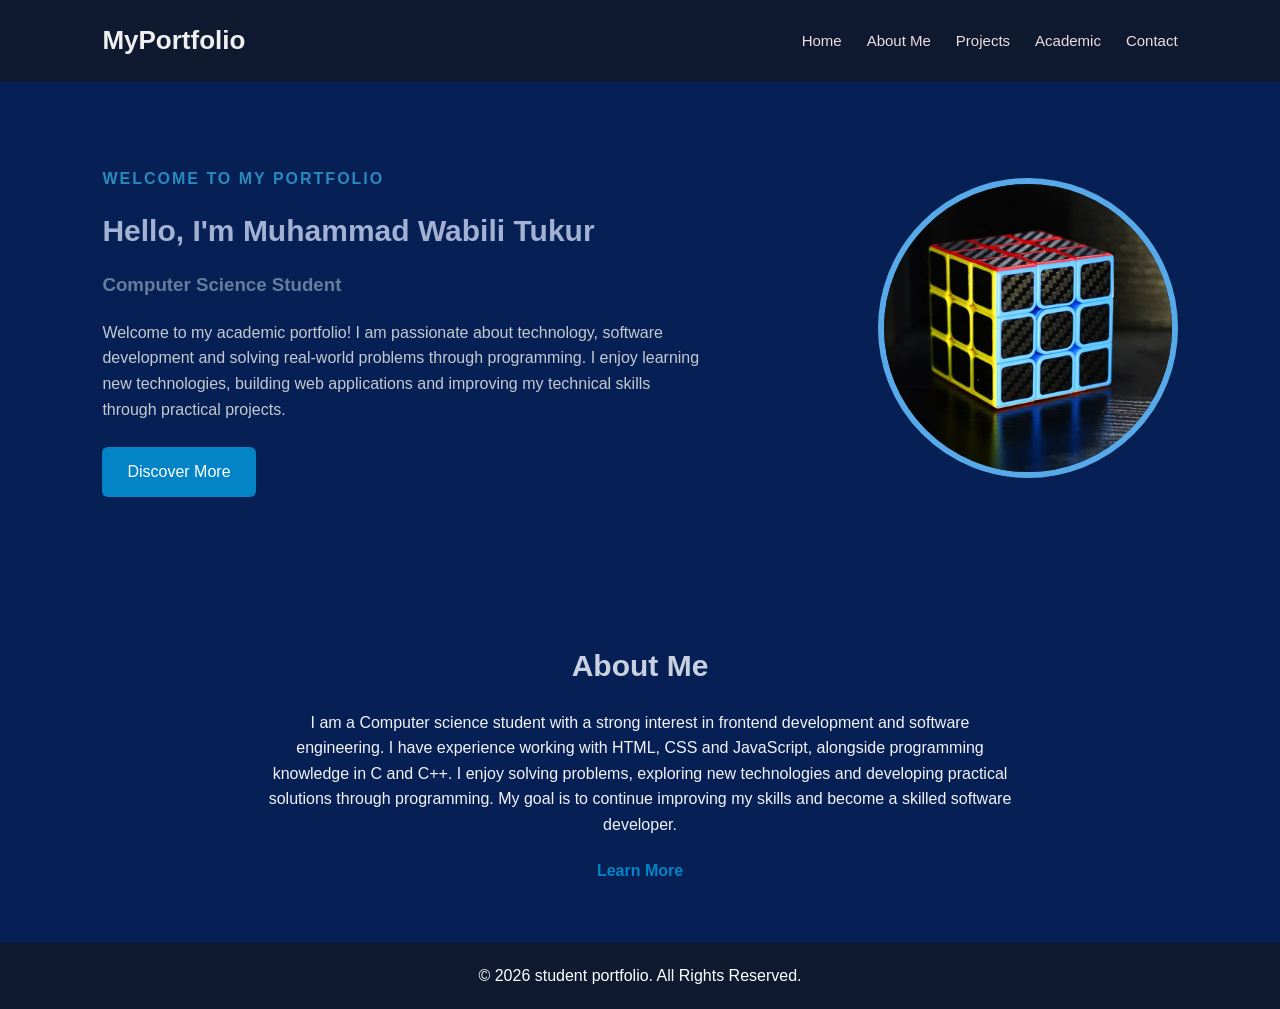
<file: index.html>
<!DOCTYPE html>
<html lang="en">
<head>
    <meta charset="UTF-8">
    <meta name="viewport" content="width=device-width, initial-scale=1.0">
    <meta name="description" content="Student academic portfolio and personal profile">
    <title>Student portfolio | Home</title>

    <link rel="stylesheet" href="css/style.css">
</head>
<body>
    <!--website Header-->
    <header>
        <nav>
            <h2>MyPortfolio</h2>

            <ul>
                <li><a href="index.html">Home</a></li>
                <li><a href="about.html">About Me</a></li>
                <li><a href="projects.html">Projects</a></li>
                <li><a href="planner.html">Academic</a></li>
                <li><a href="contact.html">Contact</a></li>
            </ul>
        </nav>
    </header>

    <!--Main Section-->
    <main>
        <!--Welcome Sction-->
        <section class="hero">
            <div class="hero-content">
                <p>WELCOME TO MY PORTFOLIO</p>

                <h1>Hello, I'm Muhammad Wabili Tukur</h1>

                <h3>Computer Science Student</h3>

                <p>
                    Welcome to my academic portfolio! I am passionate about
                    technology, software development and solving real-world
                    problems through programming.

                    I enjoy learning new technologies, building web applications
                    and improving my technical skills through practical projects.
                </p>

                <a href="about.html">Discover More</a>
            </div>

            <div class="hero-image">
                <img src="images/profile.jpg" alt="Student profile photograph">
            </div>
        </section>

        <!-- Biography Section -->
        
<section class="biography">
    <h2>About Me</h2>

    <p>
        I am a Computer science student with a strong interest
        in frontend development and software engineering.

        I have experience working with HTML, CSS and JavaScript,
        alongside programming knowledge in C and C++.

        I enjoy solving problems, exploring new technologies
        and developing practical solutions through programming.
        My goal is to continue improving my skills and become
        a skilled software developer.
    </p>

    <a href="about.html" class="about-link">Learn More</a>
</section>


    </main>

    <!-- Webdite Footer-->
     <footer>
        <p>&copy; 2026 student portfolio. All Rights Reserved.</p>
     </footer>
     
</body>
</html>
</file>
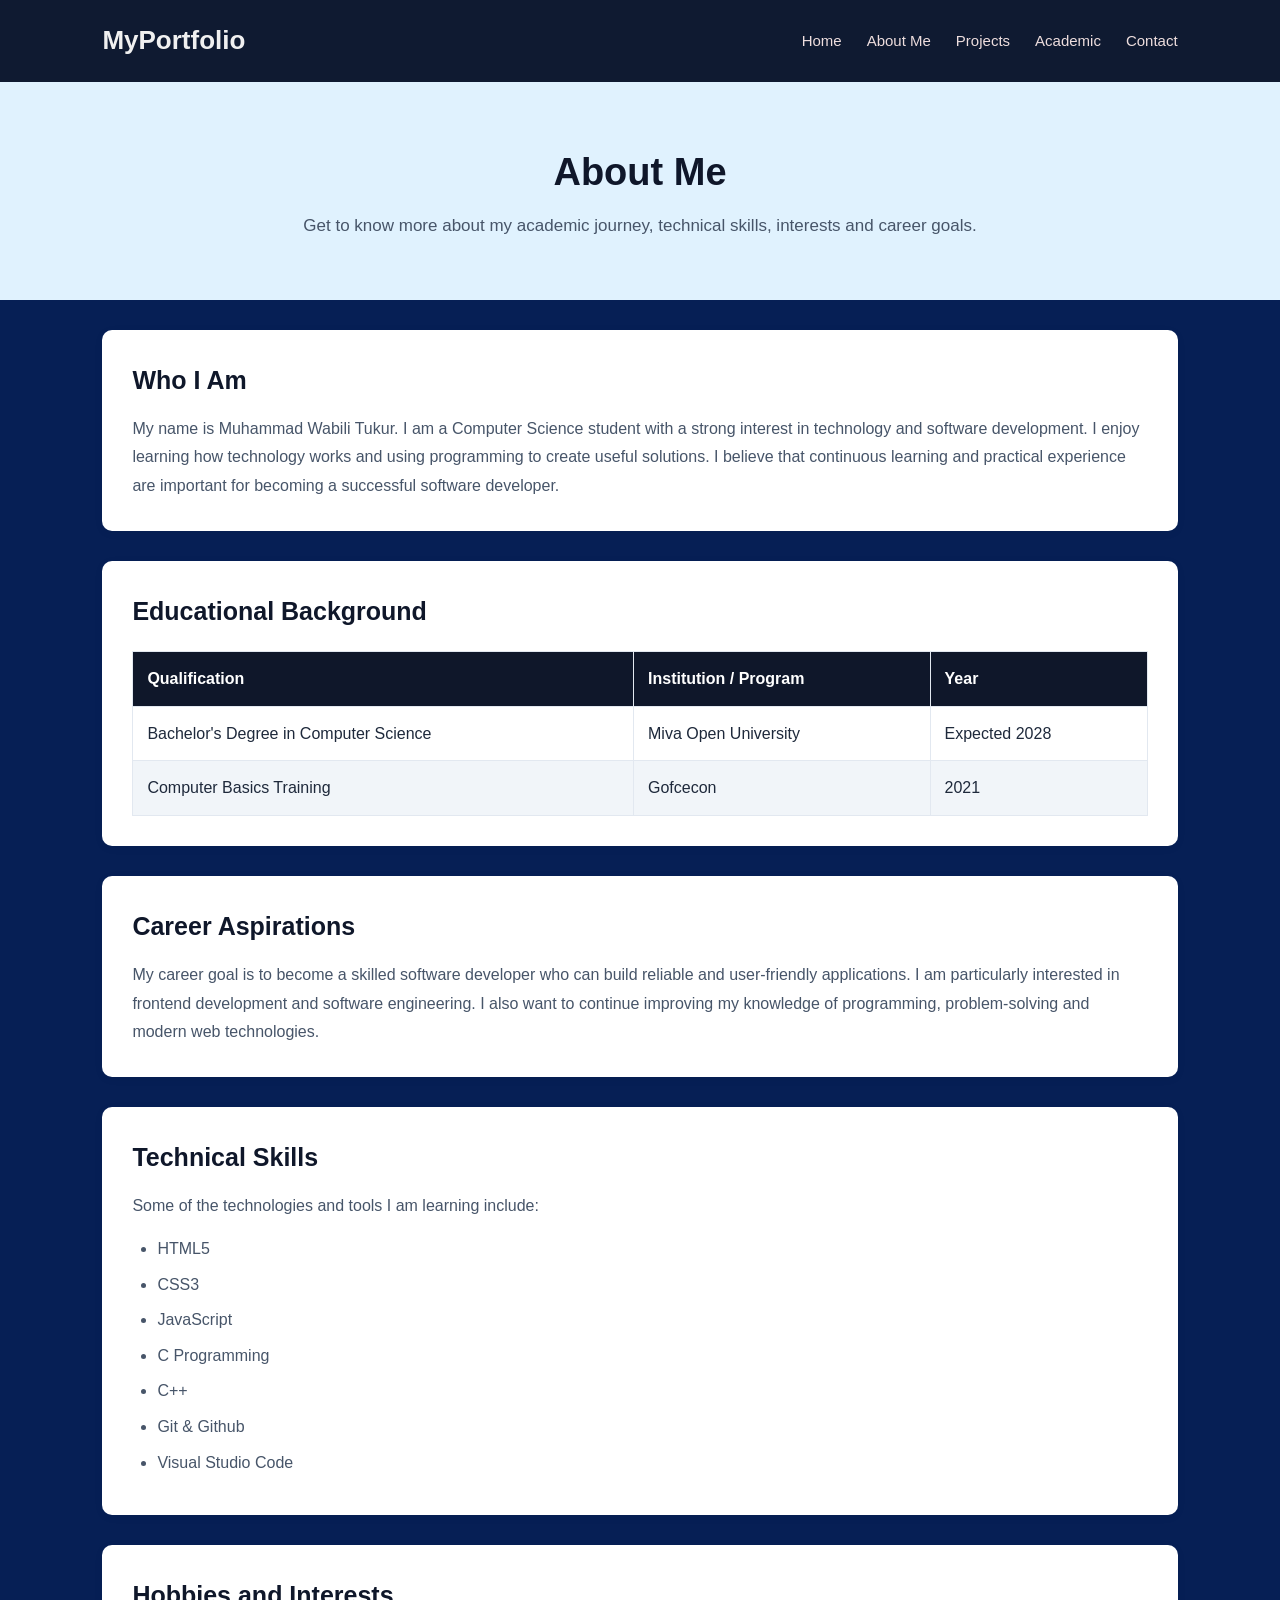
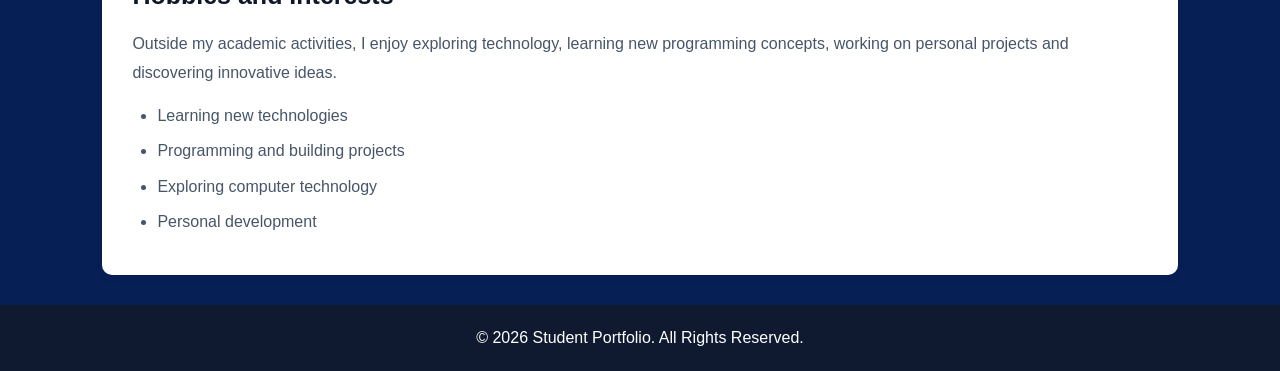
<file: about.html>
<!DOCTYPE html>
<html lang="en">

<head>
    <meta charset="UTF-8">
    <meta name="viewport" content="width=device-width, initial-scale=1.0">

    <meta name="description" content="Learn more about my education, skills, interests and career goals">

    <title>About Me | Student Portfolio</title>

    <link rel="stylesheet" href="css/style.css">
</head>

<body>

    <!-- Website Header -->
    <header>
        <nav>
            <h2>MyPortfolio</h2>

            <ul>
                <li><a href="index.html">Home</a></li>
                <li><a href="about.html">About Me</a></li>
                <li><a href="projects.html">Projects</a></li>
                <li><a href="planner.html">Academic</a></li>
                <li><a href="contact.html">Contact</a></li>
            </ul>
        </nav>
    </header>

    <main>

        <!-- Page Introduction -->
        <section class="about-hero">
            <h1>About Me</h1>

            <p>
                Get to know more about my academic journey,
                technical skills, interests and career goals.
            </p>
        </section>

        <!-- Personal Introduction -->
        <section class="about-section">
            <h2>Who I Am</h2>

            <p>
                My name is Muhammad Wabili Tukur.
                I am a Computer Science student with
                a strong interest in technology and software
                development.

                I enjoy learning how technology works and
                using programming to create useful solutions.
                I believe that continuous learning and practical
                experience are important for becoming a
                successful software developer.
            </p>
        </section>

        <!-- Educational Background -->
        <section class="about-section">
            <h2>Educational Background</h2>

            <table class="education-table">

                <thead>
                    <tr>
                        <th>Qualification</th>
                        <th>Institution / Program</th>
                        <th>Year</th>
                    </tr>
                </thead>

                <tbody>
                    <tr>
                        <td>Bachelor's Degree in Computer Science</td>
                        <td>Miva Open University</td>
                        <td>Expected 2028</td>
                    </tr>

                    <tr>
                        <td>Computer Basics Training</td>
                        <td>Gofcecon</td>
                        <td>2021</td>
                    </tr>
                </tbody>

            </table>
        </section>

        <!-- Career Aspirations -->
        <section class="about-section">
            <h2>Career Aspirations</h2>

            <p>
                My career goal is to become a skilled software
                developer who can build reliable and user-friendly
                applications.

                I am particularly interested in frontend development
                and software engineering. I also want to continue
                improving my knowledge of programming, problem-solving
                and modern web technologies.
            </p>
        </section>

        <!-- Technical Skills -->
        <section class="about-section">
            <h2>Technical Skills</h2>

            <p>Some of the technologies and tools I am learning include:</p>

            <ul class="skills-list">
                <li>HTML5</li>
                <li>CSS3</li>
                <li>JavaScript</li>
                <li>C Programming</li>
                <li>C++</li>
                <li>Git & Github</li>
                <li>Visual Studio Code</li>
            </ul>
        </section>

        <!-- Hobbies and Interests -->
        <section class="about-section">
            <h2>Hobbies and Interests</h2>

            <p>
                Outside my academic activities, I enjoy exploring
                technology, learning new programming concepts,
                working on personal projects and discovering
                innovative ideas.
            </p>

            <ul class="hobbies-list">
                <li>Learning new technologies</li>
                <li>Programming and building projects</li>
                <li>Exploring computer technology</li>
                <li>Personal development</li>
            </ul>
        </section>

    </main>

    <!-- Website Footer -->
    <footer>
        <p>&copy; 2026 Student Portfolio. All Rights Reserved.</p>
    </footer>

</body>

</html>
</file>
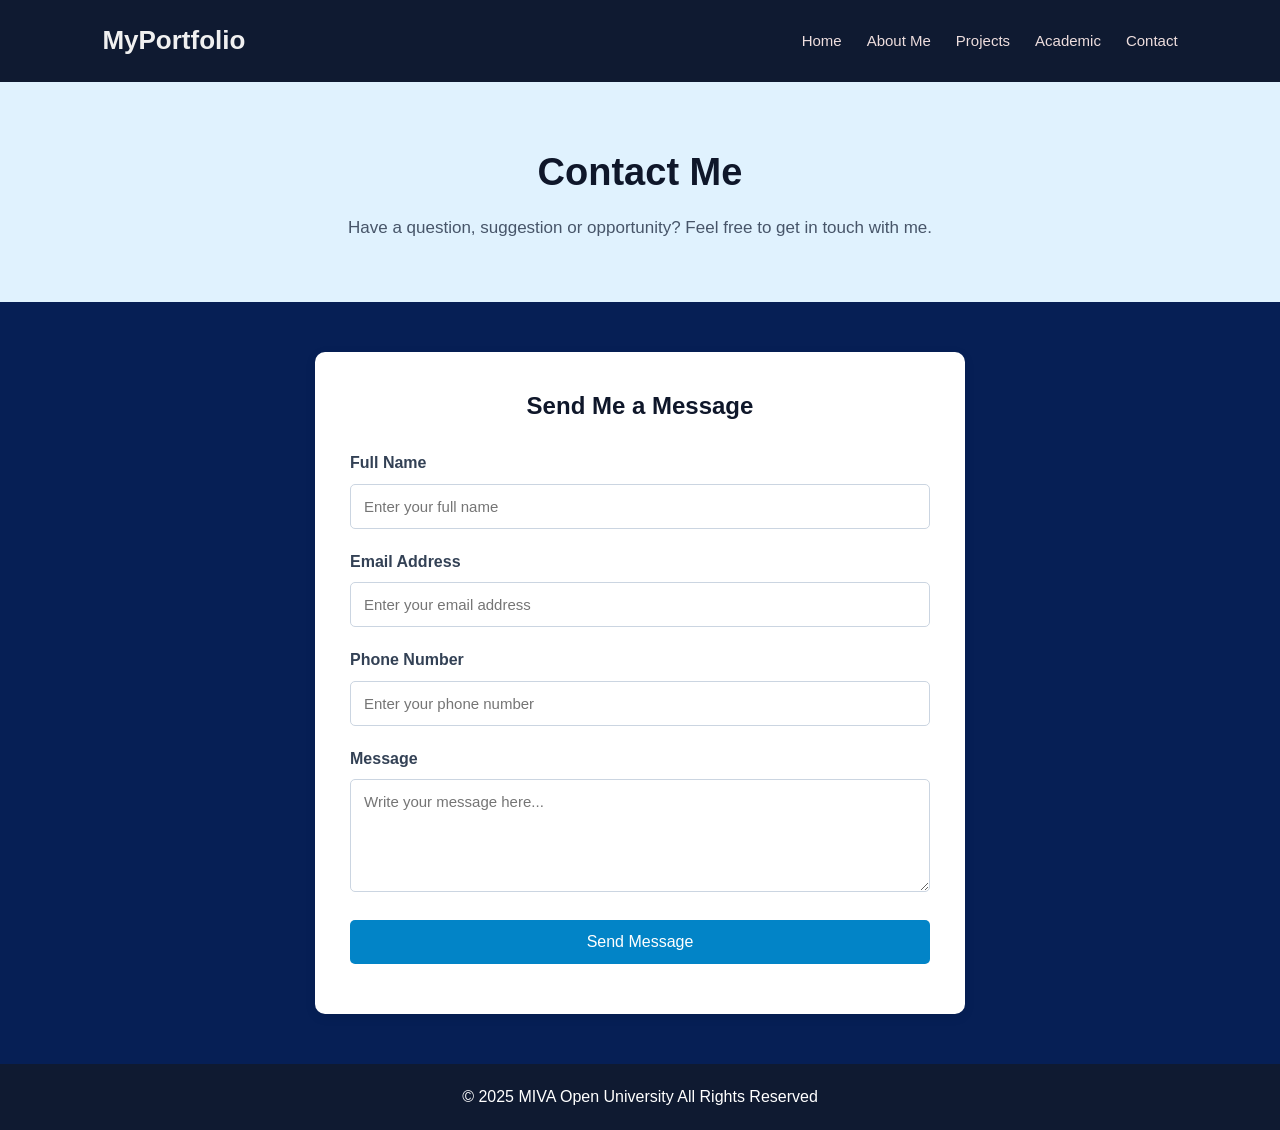
<file: contact.html>
<!DOCTYPE html>
<html lang="en">

<head>
    <meta charset="UTF-8">
    <meta name="viewport" content="width=device-width, initial-scale=1.0">

    <meta name="description" content="Contact me through my student portfolio">

    <title>Contact Me | Student Portfolio</title>

    <link rel="stylesheet" href="css/style.css">
</head>

<body>

    <!-- Website Header -->
    <header>
        <nav>
            <h2>MyPortfolio</h2>

            <ul>
                <li><a href="index.html">Home</a></li>
                <li><a href="about.html">About Me</a></li>
                <li><a href="projects.html">Projects</a></li>
                <li><a href="planner.html">Academic</a></li>
                <li><a href="contact.html">Contact</a></li>
            </ul>
        </nav>
    </header>

    <main>

        <!-- Contact Introduction -->
        <section class="contact-hero">

            <h1>Contact Me</h1>

            <p>
                Have a question, suggestion or opportunity?
                Feel free to get in touch with me.
            </p>

        </section>

        <!-- Contact Form Section -->
        <section class="contact-container">

            <h2>Send Me a Message</h2>

            <form id="contactForm">

                <!-- Name Field -->
                <div class="form-group">

                    <label for="name">Full Name</label>

                    <input
                        type="text"
                        id="name"
                        placeholder="Enter your full name"
                    >

                </div>

                <!-- Email Field -->
                <div class="form-group">

                    <label for="email">Email Address</label>

                    <input
                        type="text"
                        id="email"
                        placeholder="Enter your email address"
                    >

                </div>

                <!-- Phone Field -->
                <div class="form-group">

                    <label for="phone">Phone Number</label>

                    <input
                        type="text"
                        id="phone"
                        placeholder="Enter your phone number"
                    >

                </div>

                <!-- Message Field -->
                <div class="form-group">

                    <label for="message">Message</label>

                    <textarea
                        id="message"
                        rows="5"
                        placeholder="Write your message here..."
                    ></textarea>

                </div>

                <!-- Submit Button -->
                <button type="submit">
                    Send Message
                </button>

                <!-- Form Feedback -->
                <p id="formMessage"></p>

            </form>

        </section>

    </main>

    <!-- Website Footer -->
    <footer>
        <p>&copy; 2025 MIVA Open University All Rights Reserved</p>
    </footer>

    <script src="js/contact.js"></script>

</body>

</html>
</file>
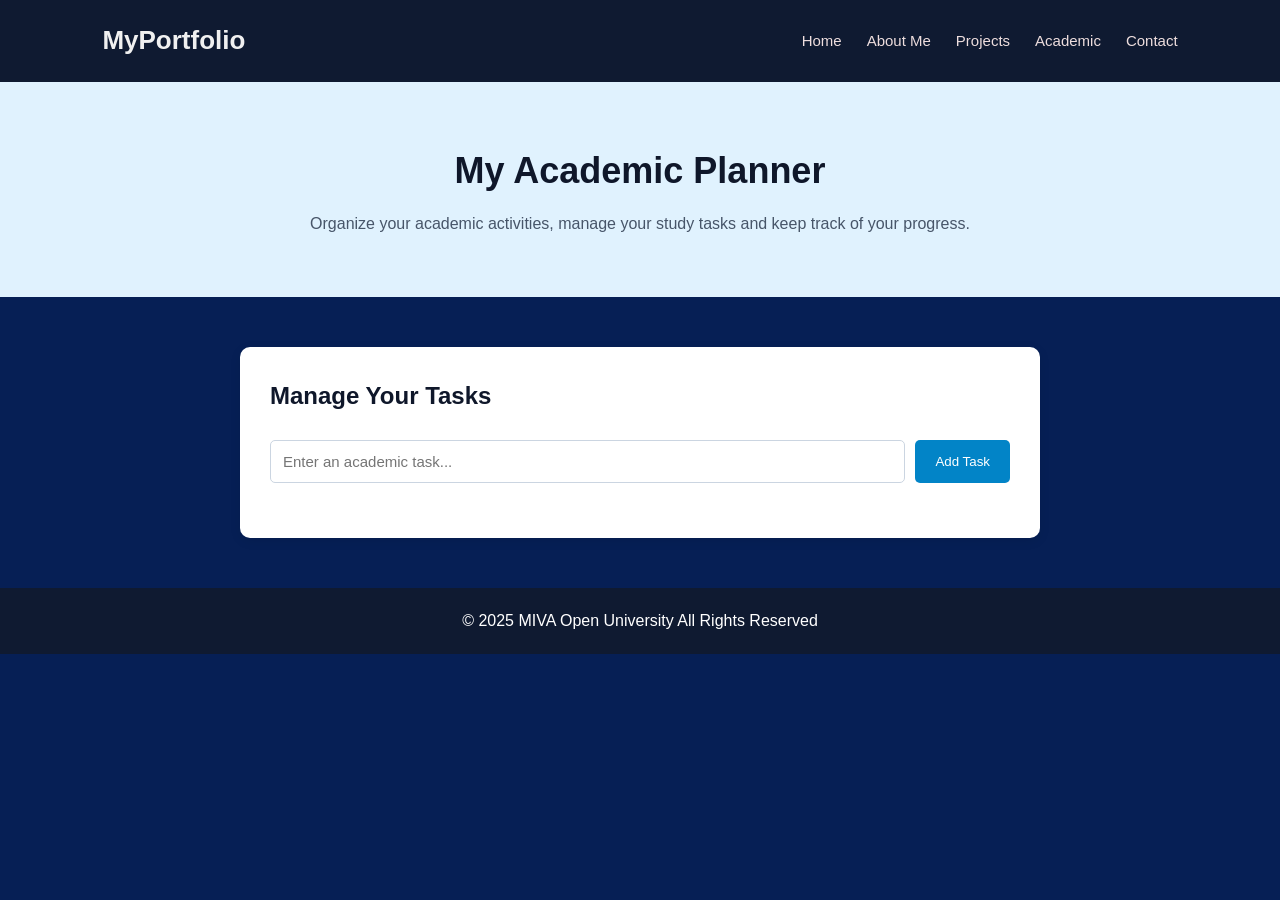
<file: planner.html>
<!DOCTYPE html>
<html lang="en">

<head>
    <meta charset="UTF-8">
    <meta name="viewport" content="width=device-width, initial-scale=1.0">

    <meta name="description" content="Manage academic tasks and study activities">

    <title>Academic Planner | Student Portfolio</title>

    <link rel="stylesheet" href="css/style.css">
</head>

<body>

    <!-- Website Header -->
    <header>
        <nav>
            <h2>MyPortfolio</h2>

            <ul>
                <li><a href="index.html">Home</a></li>
                <li><a href="about.html">About Me</a></li>
                <li><a href="projects.html">Projects</a></li>
                <li><a href="planner.html">Academic</a></li>
                <li><a href="contact.html">Contact</a></li>
            </ul>
        </nav>
    </header>

    <main>

        <!-- Planner Introduction -->
        <section class="planner-hero">

            <h1>My Academic Planner</h1>

            <p>
                Organize your academic activities, manage
                your study tasks and keep track of your progress.
            </p>

        </section>

        <!-- Task Management Section -->
        <section class="planner-container">

            <h2>Manage Your Tasks</h2>

            <!-- Task Input -->
            <div class="task-input">

                <input
                    type="text"
                    id="taskInput"
                    placeholder="Enter an academic task..."
                >

                <button id="addTaskBtn">
                    Add Task
                </button>

            </div>

            <!-- Task List -->
            <ul id="taskList">

            </ul>

        </section>

    </main>

    <!-- Website Footer -->
    <footer>
        <p>&copy; 2025 MIVA Open University All Rights Reserved</p>
    </footer>

    <script src="js/planner.js"></script>

</body>

</html>
</file>
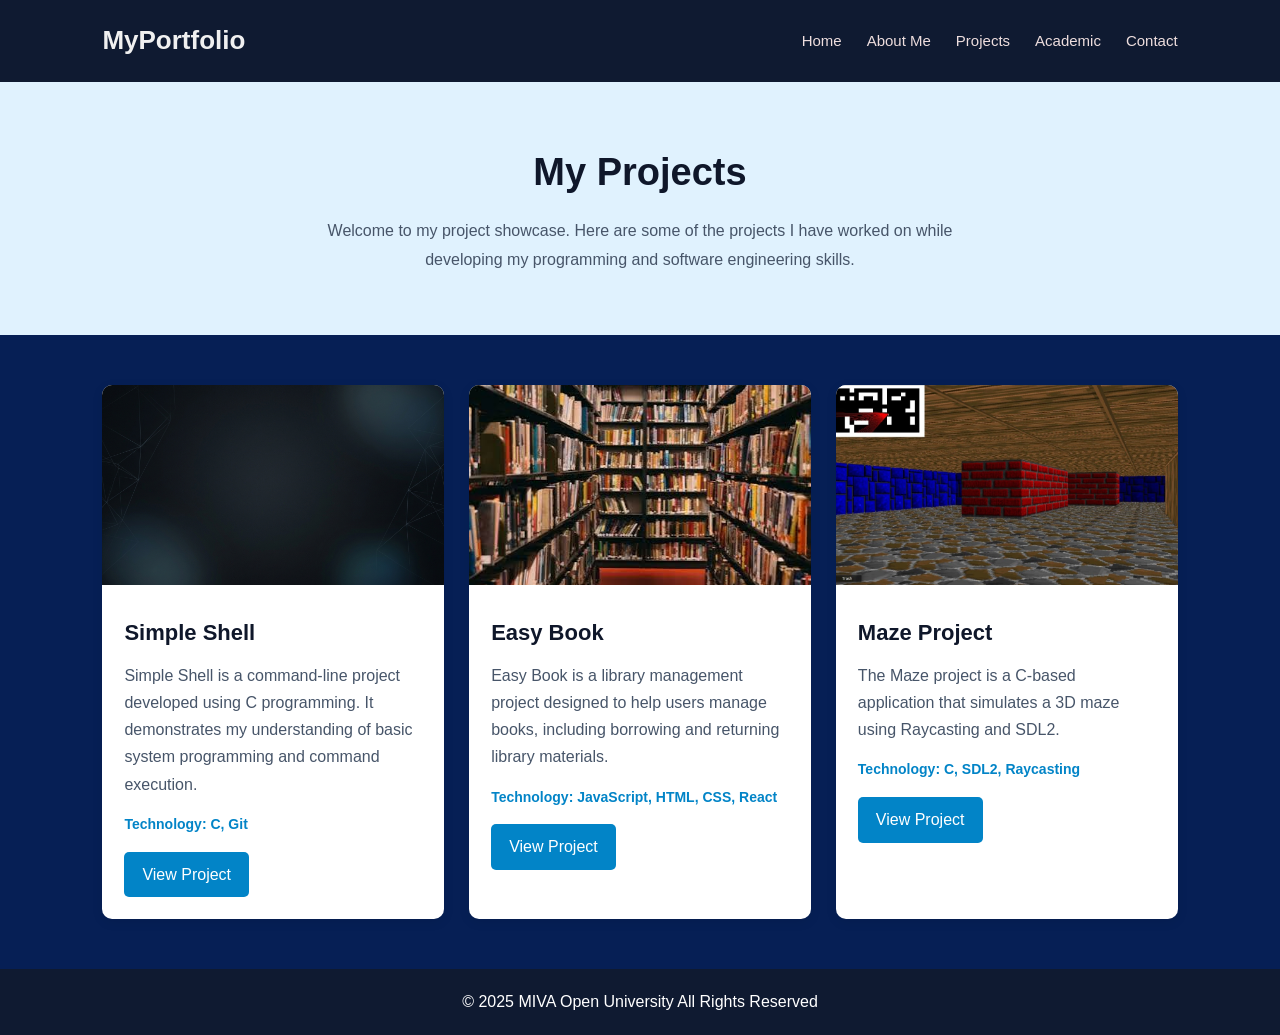
<file: projects.html>
<!DOCTYPE html>
<html lang="en">

<head>
    <meta charset="UTF-8">
    <meta name="viewport" content="width=device-width, initial-scale=1.0">

    <meta name="description" content="Explore my software development and academic projects">

    <title>My Projects | Student Portfolio</title>

    <link rel="stylesheet" href="css/style.css">
</head>

<body>

    <!-- Website Header -->
    <header>
        <nav>
            <h2>MyPortfolio</h2>

            <ul>
                <li><a href="index.html">Home</a></li>
                <li><a href="about.html">About Me</a></li>
                <li><a href="projects.html">Projects</a></li>
                <li><a href="planner.html">Academic</a></li>
                <li><a href="contact.html">Contact</a></li>
            </ul>
        </nav>
    </header>

    <main>

        <!-- Projects Introduction -->
        <section class="projects-hero">

            <h1>My Projects</h1>

            <p>
                Welcome to my project showcase.
                Here are some of the projects I have worked on
                while developing my programming and software
                engineering skills.
            </p>

        </section>

        <!-- Projects Collection -->
        <section class="projects-container">

            <!-- Project One -->
            <article class="project-card">

                <img src="images/project1.jpg"
                     alt="Simple Shell terminal project screenshot">

                <div class="project-info">

                    <h2>Simple Shell</h2>

                    <p>
                        Simple Shell is a command-line project
                        developed using C programming.
                        It demonstrates my understanding of
                        basic system programming and command
                        execution.
                    </p>

                    <p class="project-tech">
                        Technology: C, Git
                    </p>

                    <a href="#" class="project-link">
                        View Project
                    </a>

                </div>

            </article>

            <!-- Project Two -->
            <article class="project-card">

                <img src="images/project2.jpg"
                     alt="Library management system project screenshot">

                <div class="project-info">

                    <h2>Easy Book</h2>

                    <p>
                        Easy Book is a library management
                        project designed to help users manage
                        books, including borrowing and
                        returning library materials.
                    </p>

                    <p class="project-tech">
                        Technology: JavaScript, HTML, CSS, React
                    </p>

                    <a href="#" class="project-link">
                        View Project
                    </a>

                </div>

            </article>

            <!-- Project Three -->
            <article class="project-card">

                <img src="images/project3.jpg"
                     alt="Airbnb clone website project screenshot">

                <div class="project-info">

                    <h2>Maze Project</h2>

                    <p>
                        The Maze project is a C-based application 
                        that simulates a 3D maze using Raycasting and
                        SDL2.
                    </p>

                    <p class="project-tech">
                        Technology: C, SDL2, Raycasting
                    </p>

                    <a href="#" class="project-link">
                        View Project
                    </a>

                </div>

            </article>

        </section>

    </main>

    <!-- Website Footer -->
    <footer>
        <p>&copy; 2025 MIVA Open University All Rights Reserved</p>
    </footer>

</body>

</html>
</file>
<file: css/style.css>
/* =========================
   1. GENERAL STYLING
========================= */

* {
    margin: 0;
    padding: 0;
    box-sizing: border-box;
}

body {
    font-family: Arial, sans-serif;
    background-color: #061f55;
    color: #1e293b;
    line-height: 1.6;
}

/* Navigation Bar */

header {
    background-color: #0f1a31;
    padding: 20px 8%;
}

nav {
    display: flex;
    justify-content: space-between;
    align-items: center;
}

nav h2 {
    color: #f0f0f0;
    font-size: 26px;
}

nav ul {
    display: flex;
    list-style: none;
    gap: 25px;
}

nav ul li a {
    color: #eedede;
    text-decoration: none;
    font-size: 15px;
    transition: color 0.3s ease;
}

nav ul li a:hover {
    color: #5cd4b6;
}

/* Hero Section */

.hero {
    display: flex;
    align-items: center;
    justify-content: space-between;
    gap: 40px;
    padding: 80px 8%;
    min-height: 500px;
}

.hero-content {
    max-width: 600px;
}

.hero-content p:first-child {
    color: #288bbd;
    font-weight: bold;
    letter-spacing: 2px;
    margin-bottom: 15px;
}

.hero-content h1 {
    font-size: 30px;
    color: #a3b1d3;
    margin-bottom: 15px;
}

.hero-content h3 {
    color: #667d9c;
    margin-bottom: 20px;
}

.hero-content p {
    margin-bottom: 25px;
    color: #c3cbcf;
}

/* Discover More Button */

.hero-content a {
    display: inline-block;
    background-color: #0284c7;
    color: #ffffff;
    padding: 12px 25px;
    text-decoration: none;
    border-radius: 6px;
    transition: background-color 0.3s ease;
}

.hero-content a:hover {
    background-color: #076192;
}

/* Profile Image */

.hero-image img {
    width: 300px;
    height: 300px;
    object-fit: cover;
    border-radius: 50%;
    border: 6px solid #58a9e7;
}

/* Biography Section*/

.biography {
    background-color: #061f55;
    padding: 60px 8%;
    text-align: center;
}

.biography h2 {
    font-size: 30px;
    color: #c9d0df;
    margin-bottom: 20px;
}

.biography p {
    max-width: 750px;
    margin: auto;
    color: #f2f4f7;
}

/* Footer */

footer {
    background-color: #0f1a31;
    color: #ffffff;
    text-align: center;
    padding: 20px;
}

/* Responsive Design */

@media screen and (max-width: 768px) {

    nav {
        flex-direction: column;
        gap: 20px;
    }

    nav ul {
        flex-wrap: wrap;
        justify-content: center;
        gap: 15px;
    }

    .hero {
        flex-direction: column-reverse;
        text-align: center;
        padding: 50px 6%;
    }

    .hero-content h1 {
        font-size: 32px;
    }

    .hero-image img {
        width: 220px;
        height: 220px;
    }

}

/* About Me Link */

.about-link {
    display: inline-block;
    margin-top: 20px;
    color: #0284c7;
    text-decoration: none;
    font-weight: bold;
    transition: color 0.3s ease;
}

.about-link:hover {
    color: #0369a1;
}


/* =========================
   ABOUT ME PAGE
========================= */

.about-hero {
    background-color: #e0f2fe;
    text-align: center;
    padding: 60px 8%;
}

.about-hero h1 {
    font-size: 38px;
    color: #0f172a;
    margin-bottom: 10px;
}

.about-hero p {
    color: #475569;
    font-size: 17px;
}

/* General About Sections */

.about-section {
    background-color: #ffffff;
    margin: 30px 8%;
    padding: 30px;
    border-radius: 10px;
    box-shadow: 0 2px 10px rgba(0, 0, 0, 0.05);
}

.about-section h2 {
    color: #0f172a;
    font-size: 25px;
    margin-bottom: 15px;
}

.about-section p {
    color: #475569;
    line-height: 1.8;
}

/* Educational Background Table */

.education-table {
    width: 100%;
    border-collapse: collapse;
    margin-top: 20px;
}

.education-table th,
.education-table td {
    border: 1px solid #e2e8f0;
    padding: 14px;
    text-align: left;
}

.education-table th {
    background-color: #0f172a;
    color: #ffffff;
}

.education-table tr:nth-child(even) {
    background-color: #f1f5f9;
}

/* Skills and Hobbies Lists */

.skills-list,
.hobbies-list {
    padding-left: 25px;
    margin-top: 15px;
}

.skills-list li,
.hobbies-list li {
    color: #475569;
    margin-bottom: 10px;
}

/* Mobile Responsiveness */

@media screen and (max-width: 768px) {

    .about-hero {
        padding: 40px 5%;
    }

    .about-hero h1 {
        font-size: 30px;
    }

    .about-section {
        margin: 20px 5%;
        padding: 20px;
    }

    .education-table {
        font-size: 13px;
    }

    .education-table th,
    .education-table td {
        padding: 8px;
    }

}



/* =========================
   PROJECTS PAGE
========================= */

.projects-hero {
    background-color: #e0f2fe;
    text-align: center;
    padding: 60px 8%;
}

.projects-hero h1 {
    font-size: 38px;
    color: #0f172a;
    margin-bottom: 15px;
}

.projects-hero p {
    max-width: 700px;
    margin: auto;
    color: #475569;
    line-height: 1.8;
}

/* Projects Container */

.projects-container {
    display: grid;
    grid-template-columns: repeat(3, 1fr);
    gap: 25px;
    padding: 50px 8%;
}

/* Individual Project Cards */

.project-card {
    background-color: #ffffff;
    border-radius: 10px;
    overflow: hidden;
    box-shadow: 0 3px 12px rgba(0, 0, 0, 0.08);
    transition: transform 0.3s ease,
                box-shadow 0.3s ease;
}

.project-card:hover {
    transform: translateY(-6px);
    box-shadow: 0 8px 20px rgba(0, 0, 0, 0.12);
}

/* Project Images */

.project-card img {
    width: 100%;
    height: 200px;
    object-fit: cover;
}

/* Project Information */

.project-info {
    padding: 22px;
}

.project-info h2 {
    color: #0f172a;
    margin-bottom: 12px;
    font-size: 22px;
}

.project-info p {
    color: #475569;
    line-height: 1.7;
    margin-bottom: 15px;
}

.project-info .project-tech {
    color: #0284c7;
    font-size: 14px;
    font-weight: bold;
}

/* Project Links */

.project-link {
    display: inline-block;
    background-color: #0284c7;
    color: #ffffff;
    text-decoration: none;
    padding: 10px 18px;
    border-radius: 5px;
    transition: background-color 0.3s ease;
}

.project-link:hover {
    background-color: #0369a1;
}

/* Responsive Design */

@media screen and (max-width: 900px) {

    .projects-container {
        grid-template-columns: repeat(2, 1fr);
    }

}

@media screen and (max-width: 600px) {

    .projects-container {
        grid-template-columns: 1fr;
        padding: 30px 5%;
    }

    .projects-hero h1 {
        font-size: 30px;
    }

}


/* =========================
   ACADEMIC PLANNER
========================= */

.planner-hero {
    background-color: #e0f2fe;
    text-align: center;
    padding: 60px 8%;
}

.planner-hero h1 {
    font-size: 36px;
    color: #0f172a;
    margin-bottom: 12px;
}

.planner-hero p {
    color: #475569;
}

/* Planner Container */

.planner-container {
    max-width: 800px;
    margin: 50px auto;
    padding: 30px;
    background-color: #ffffff;
    border-radius: 10px;
    box-shadow: 0 3px 12px rgba(0, 0, 0, 0.08);
}

.planner-container h2 {
    color: #0f172a;
    margin-bottom: 25px;
}

/* Task Input */

.task-input {
    display: flex;
    gap: 10px;
    margin-bottom: 25px;
}

.task-input input {
    flex: 1;
    padding: 12px;
    border: 1px solid #cbd5e1;
    border-radius: 5px;
    font-size: 15px;
}

.task-input button {
    background-color: #0284c7;
    color: #ffffff;
    border: none;
    padding: 12px 20px;
    border-radius: 5px;
    cursor: pointer;
}

/* Task List */

#taskList {
    list-style: none;
}

#taskList li {
    display: flex;
    align-items: center;
    gap: 12px;
    padding: 15px;
    margin-bottom: 12px;
    background-color: #f1f5f9;
    border-radius: 6px;
}

#taskList li span {
    flex: 1;
    overflow-wrap: anywhere;
}

/* Completed Task */

.completed {
    text-decoration: line-through;
    color: #94a3b8;
}

/* Delete Button */

#taskList li button {
    background-color: #dc2626;
    color: #ffffff;
    border: none;
    padding: 8px 12px;
    border-radius: 5px;
    cursor: pointer;
}

/* Mobile Responsiveness */

@media screen and (max-width: 600px) {

    .planner-container {
        margin: 25px 5%;
        padding: 20px;
    }

    .task-input {
        flex-direction: column;
    }

    .task-input button {
        width: 100%;
    }

}

/* =========================
   CONTACT PAGE
========================= */

.contact-hero {
    background-color: #e0f2fe;
    text-align: center;
    padding: 60px 8%;
}

.contact-hero h1 {
    color: #0f172a;
    font-size: 38px;
    margin-bottom: 12px;
}

.contact-hero p {
    color: #475569;
    font-size: 17px;
}

/* Contact Form Container */

.contact-container {
    max-width: 650px;
    margin: 50px auto;
    padding: 35px;
    background-color: #ffffff;
    border-radius: 10px;
    box-shadow: 0 3px 12px rgba(0, 0, 0, 0.08);
}

.contact-container h2 {
    color: #0f172a;
    margin-bottom: 25px;
    text-align: center;
}

/* Form Groups */

.form-group {
    margin-bottom: 20px;
}

.form-group label {
    display: block;
    color: #334155;
    font-weight: bold;
    margin-bottom: 8px;
}

.form-group input,
.form-group textarea {
    width: 100%;
    padding: 13px;
    border: 1px solid #cbd5e1;
    border-radius: 5px;
    font-size: 15px;
    font-family: Arial, sans-serif;
    outline: none;
    transition: border-color 0.3s ease;
}

.form-group input:focus,
.form-group textarea:focus {
    border-color: #0284c7;
}

.form-group textarea {
    resize: vertical;
}

/* Submit Button */

.contact-container button {
    width: 100%;
    padding: 13px;
    background-color: #0284c7;
    color: #ffffff;
    border: none;
    border-radius: 5px;
    font-size: 16px;
    cursor: pointer;
    transition: background-color 0.3s ease;
}

.contact-container button:hover {
    background-color: #0369a1;
}

/* Form Feedback */

#formMessage {
    margin-top: 15px;
    text-align: center;
    font-weight: bold;
}

/* Mobile Responsiveness */

@media screen and (max-width: 600px) {

    .contact-container {
        margin: 25px 5%;
        padding: 22px;
    }

    .contact-hero h1 {
        font-size: 30px;
    }

}
</file>
